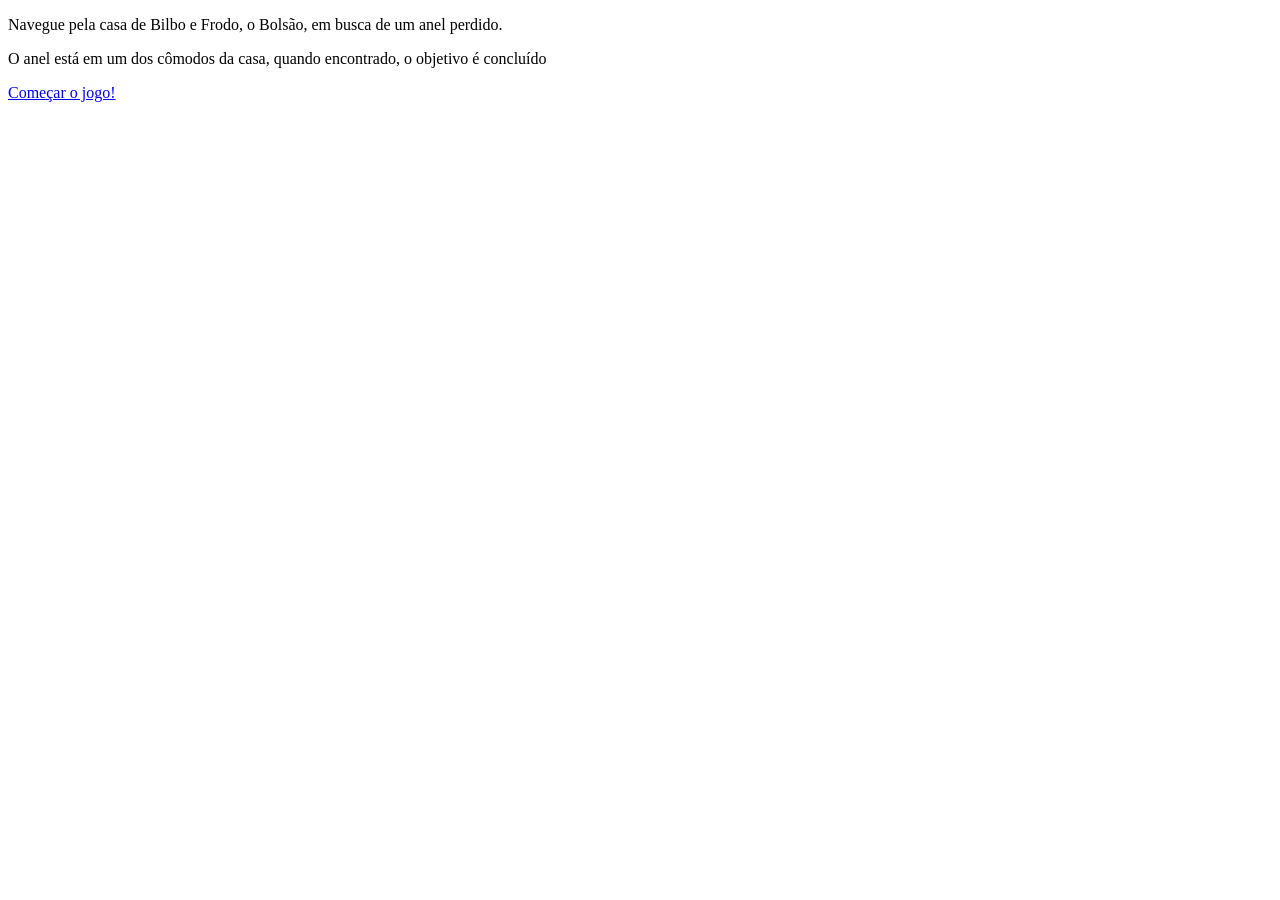
<file: casa_guia/index.html>
<!DOCTYPE html>
<html lang="en">
<head>
    <meta charset="UTF-8">
    <meta name="viewport" content="width=device-width, initial-scale=1.0">
    <title>Document</title>
</head>
<body>
    <p>Navegue pela casa de Bilbo e Frodo, o Bolsão, em busca de um anel perdido.</p>
    <p>O anel está em um dos cômodos da casa, quando encontrado, o objetivo é concluído</p>
    <a href="rua.html">Começar o jogo!</a>
</body>
</html>
</file>
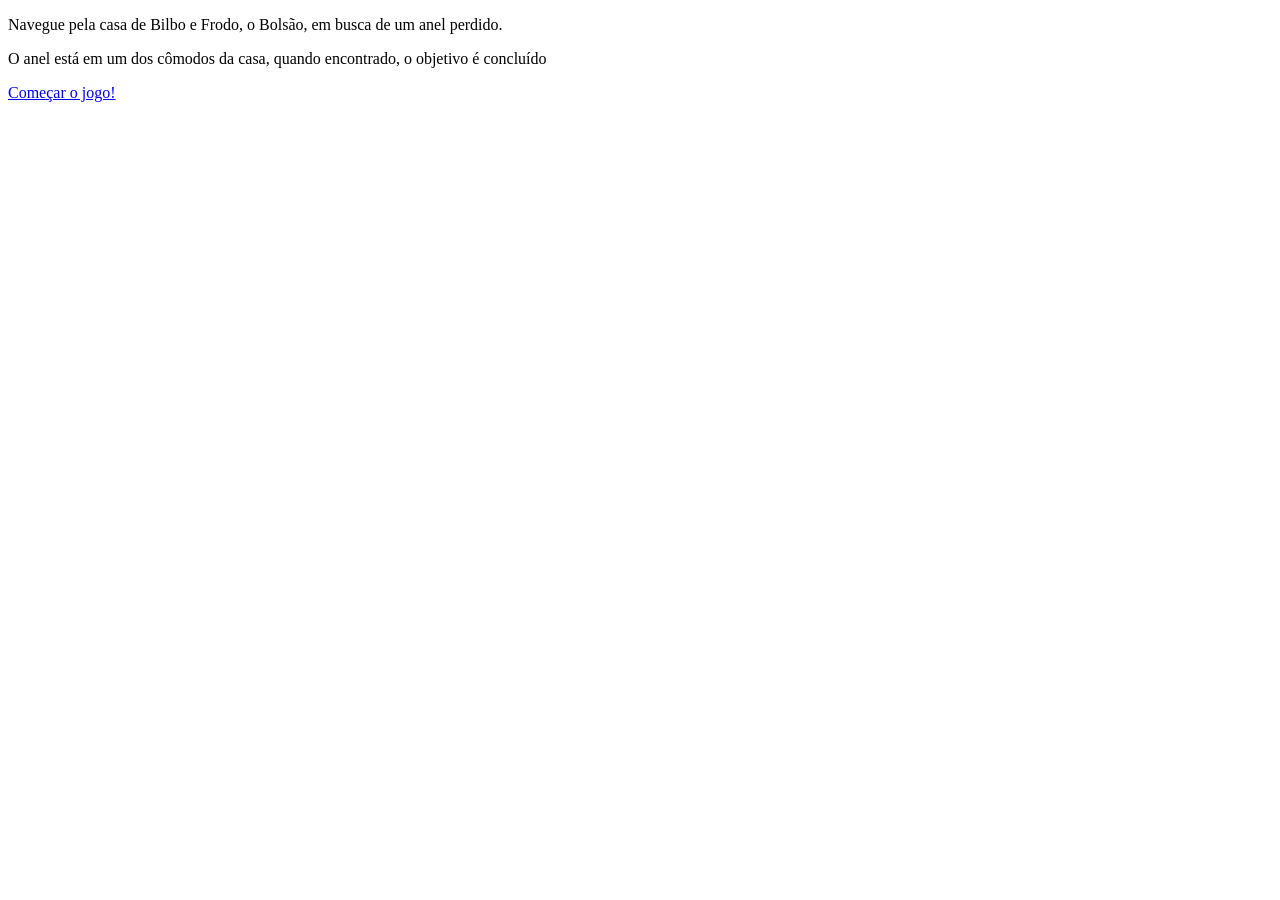
<file: HTML/casa_guia/index.html>
<!DOCTYPE html>
<html lang="en">
<head>
    <meta charset="UTF-8">
    <meta name="viewport" content="width=device-width, initial-scale=1.0">
    <link rel="stylesheet" href="style.css">
    <title>Encontre o anel</title>
</head>
<body>
    <p>Navegue pela casa de Bilbo e Frodo, o Bolsão, em busca de um anel perdido.</p>
    <p>O anel está em um dos cômodos da casa, quando encontrado, o objetivo é concluído</p>
    <a href="rua.html">Começar o jogo!</a>
</body>
</html>
</file>
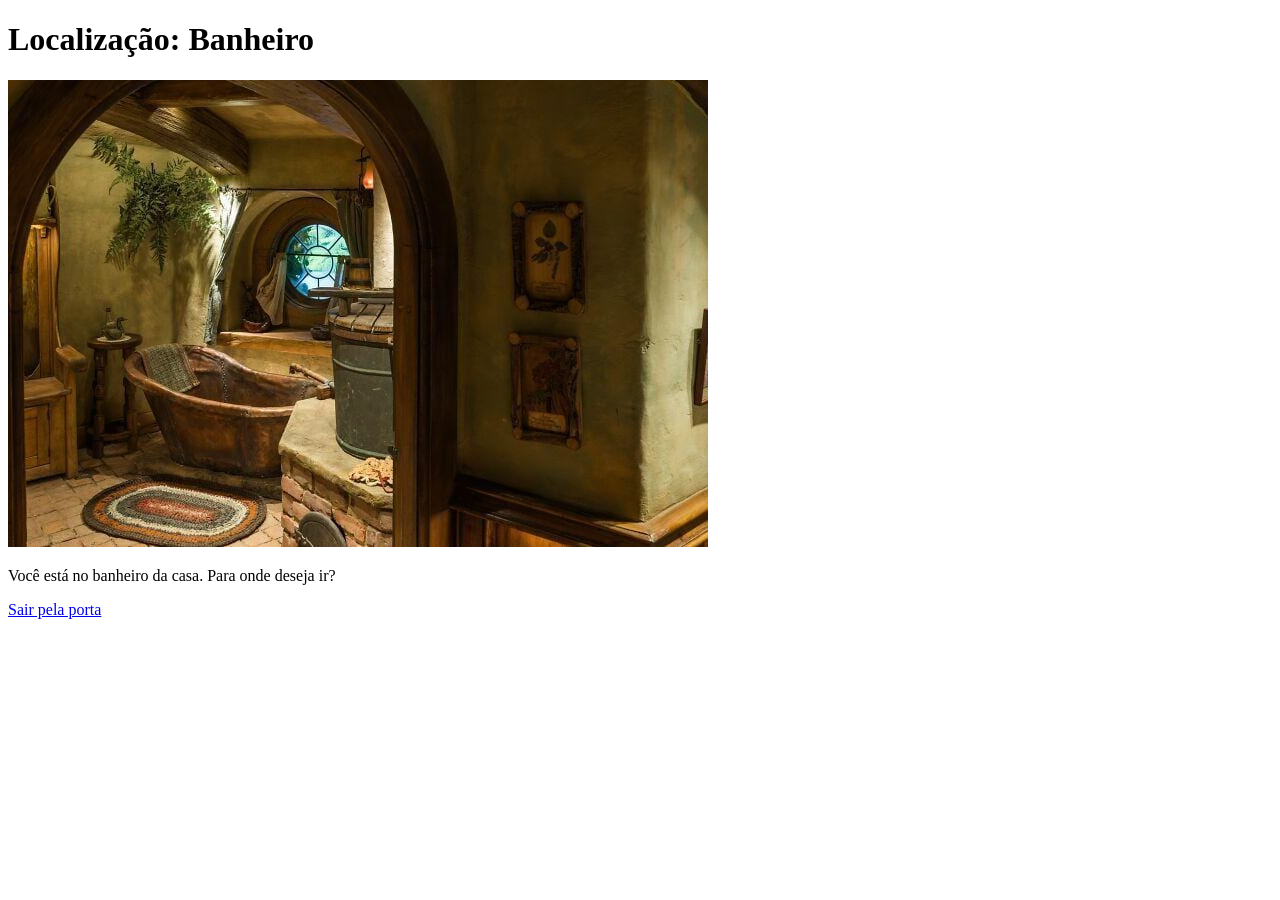
<file: casa_guia/banheiro.html>
<!DOCTYPE html>
<html lang="en">
<head>
    <meta charset="UTF-8">
    <meta name="viewport" content="width=device-width, initial-scale=1.0">
    <title>Document</title>
</head>
<body>
    <h1>Localização: Banheiro</h1>
    <img src="assets/banheiro_hobbit.jpeg" alt="Imagem do banheiro do Hobbit">
    <p>Você está no banheiro da casa. Para onde deseja ir?</p>
    <p><a href="cozinha.html">Sair pela porta</a></p>
</body>
</html>
</file>
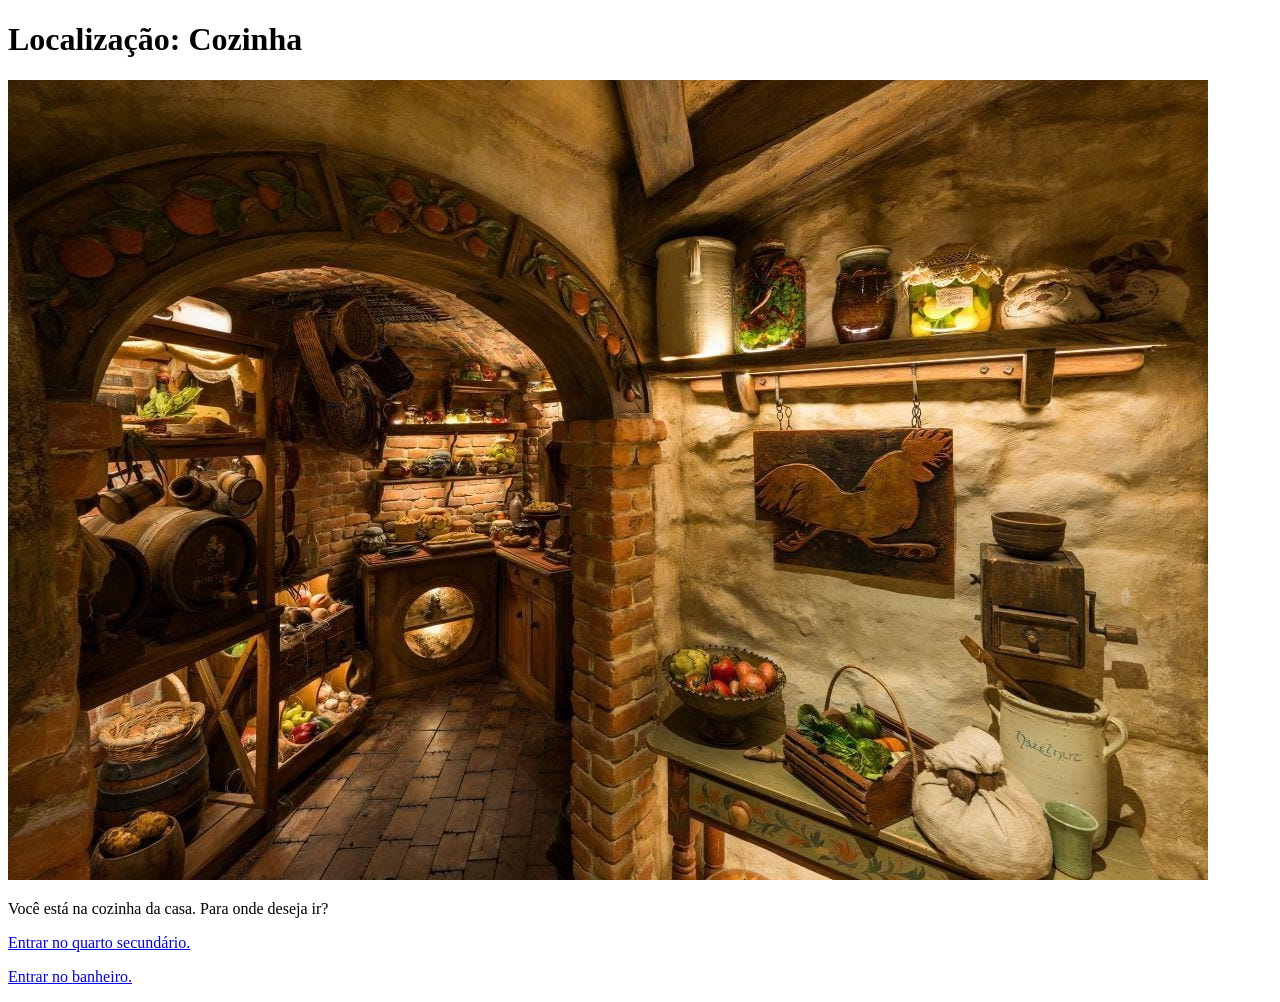
<file: casa_guia/cozinha.html>
<!DOCTYPE html>
<html lang="en">
<head>
    <meta charset="UTF-8">
    <meta name="viewport" content="width=device-width, initial-scale=1.0">
    <title>Document</title>
</head>
<body>
    <h1>Localização: Cozinha</h1>
    <img src="assets/cozinha_hobbit.jpeg" alt="Imagem da cozinha do Hobbit">
    <p>Você está na cozinha da casa. Para onde deseja ir?</p>
    <p><a href="quarto2.html">Entrar no quarto secundário.</a></p>
    <p><a href="banheiro.html">Entrar no banheiro.</a></p>
</body>
</html>
</file>
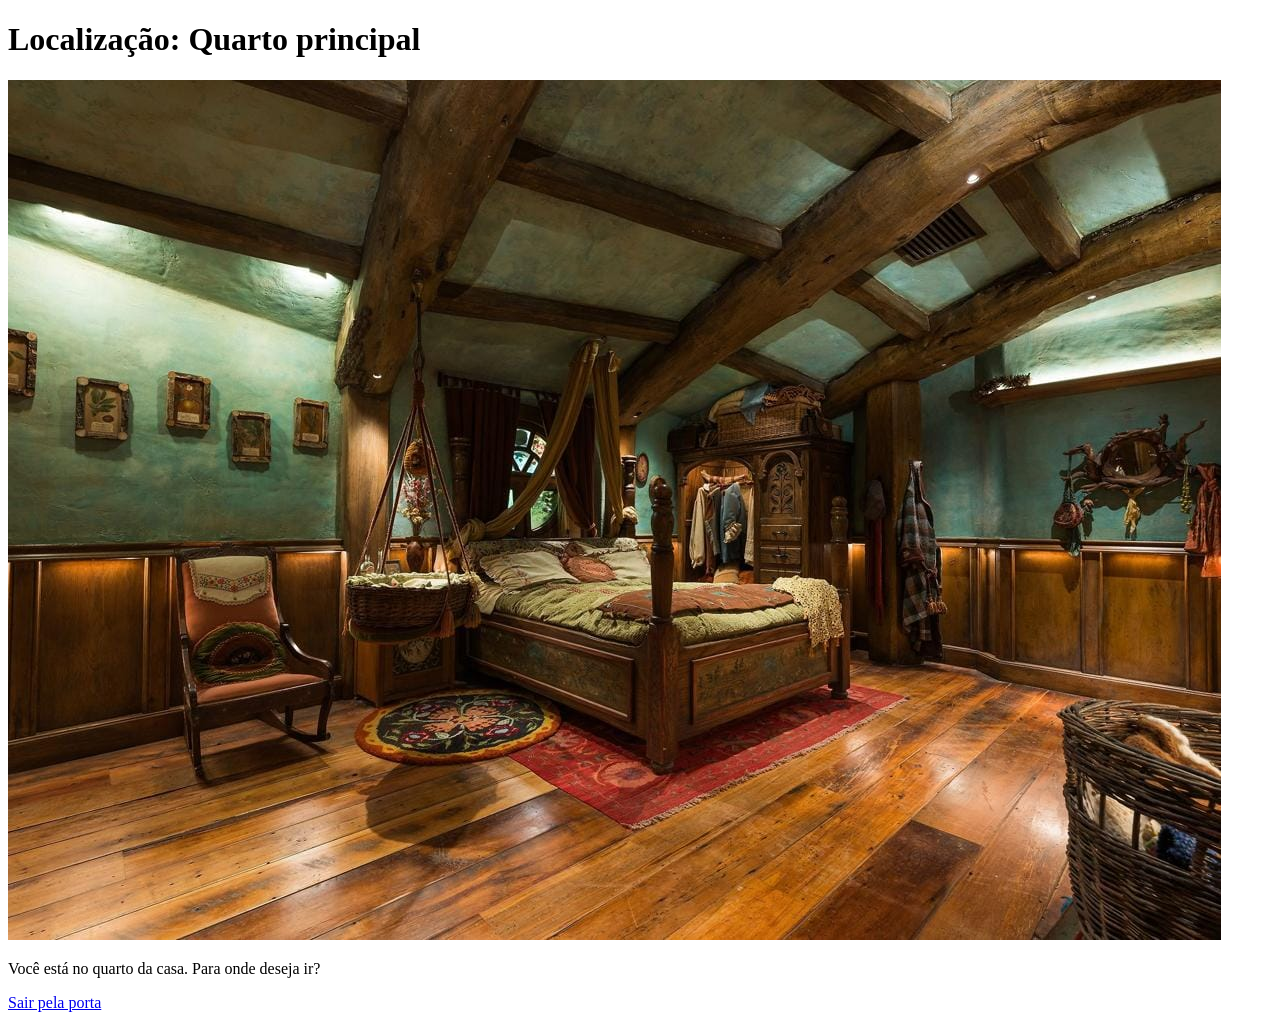
<file: casa_guia/quarto.html>
<!DOCTYPE html>
<html lang="en">
<head>
    <meta charset="UTF-8">
    <meta name="viewport" content="width=device-width, initial-scale=1.0">
    <title>Document</title>
</head>
<body>
    <h1>Localização: Quarto principal</h1>
    <img src="assets/quartoprincipal_hobbit.jpeg" alt="Imagem do quarto do Hobbit">
    <p>Você está no quarto da casa. Para onde deseja ir?</p>
    <p><a href="sala.html">Sair pela porta</a></p>
</body>
</html>
</file>
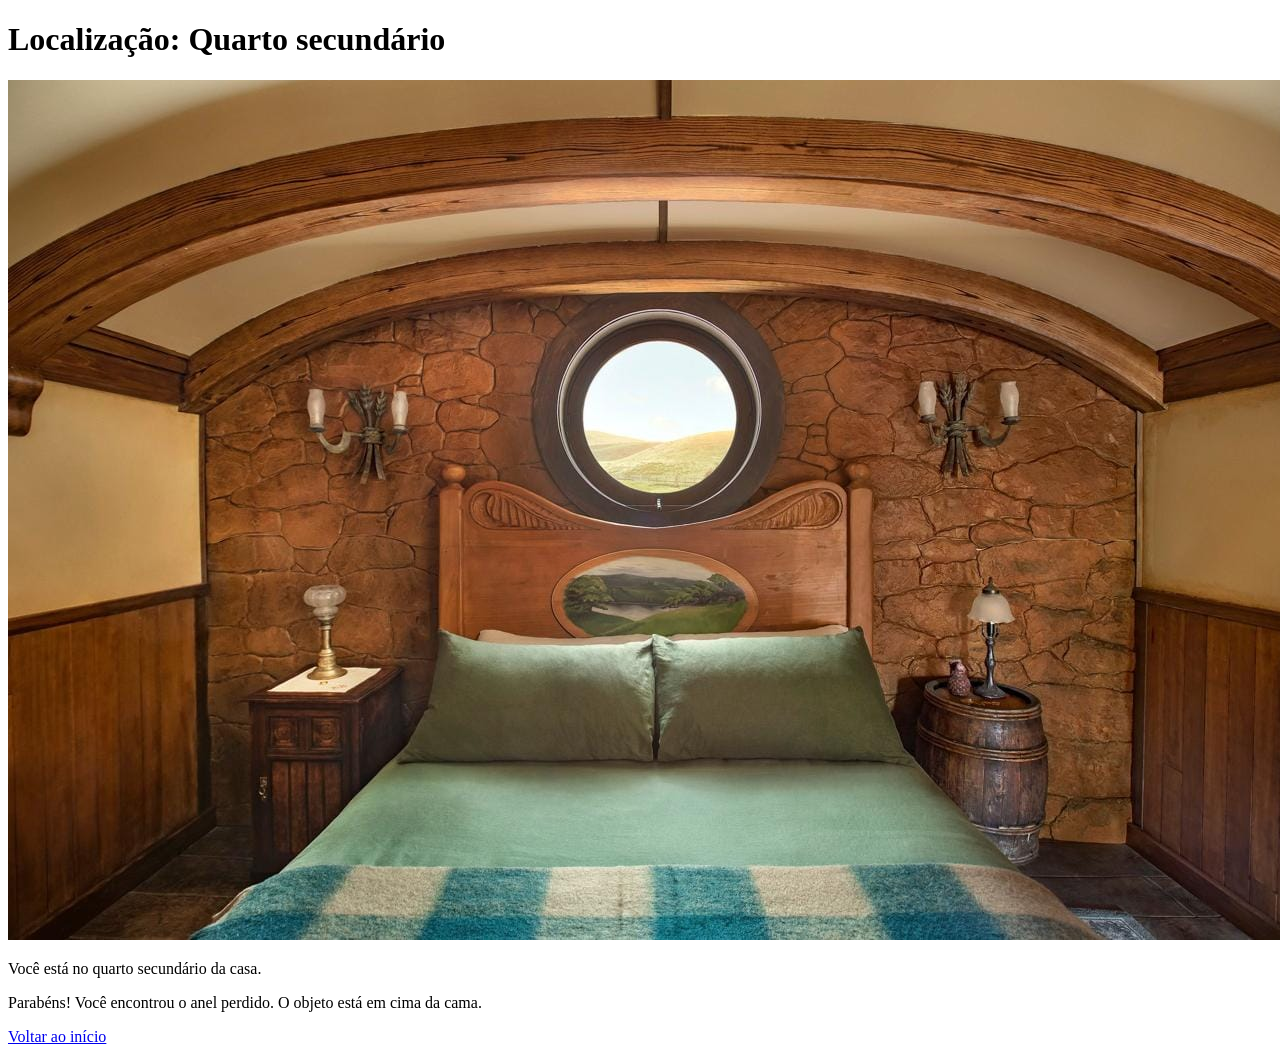
<file: casa_guia/quarto2.html>
<!DOCTYPE html>
<html lang="en">
<head>
    <meta charset="UTF-8">
    <meta name="viewport" content="width=device-width, initial-scale=1.0">
    <title>Document</title>
</head>
<body>
    <h1>Localização: Quarto secundário</h1>
    <img src="assets/quarto2.hobbit.jpeg" alt="Imagem do quarto secundário do Hobbit">
    <p>Você está no quarto secundário da casa. </p>
    <P>Parabéns! Você encontrou o anel perdido.
        O objeto está em cima da cama.</p>
    <p><a href="index.html">Voltar ao início</a></p>
</body>
</html>
</file>
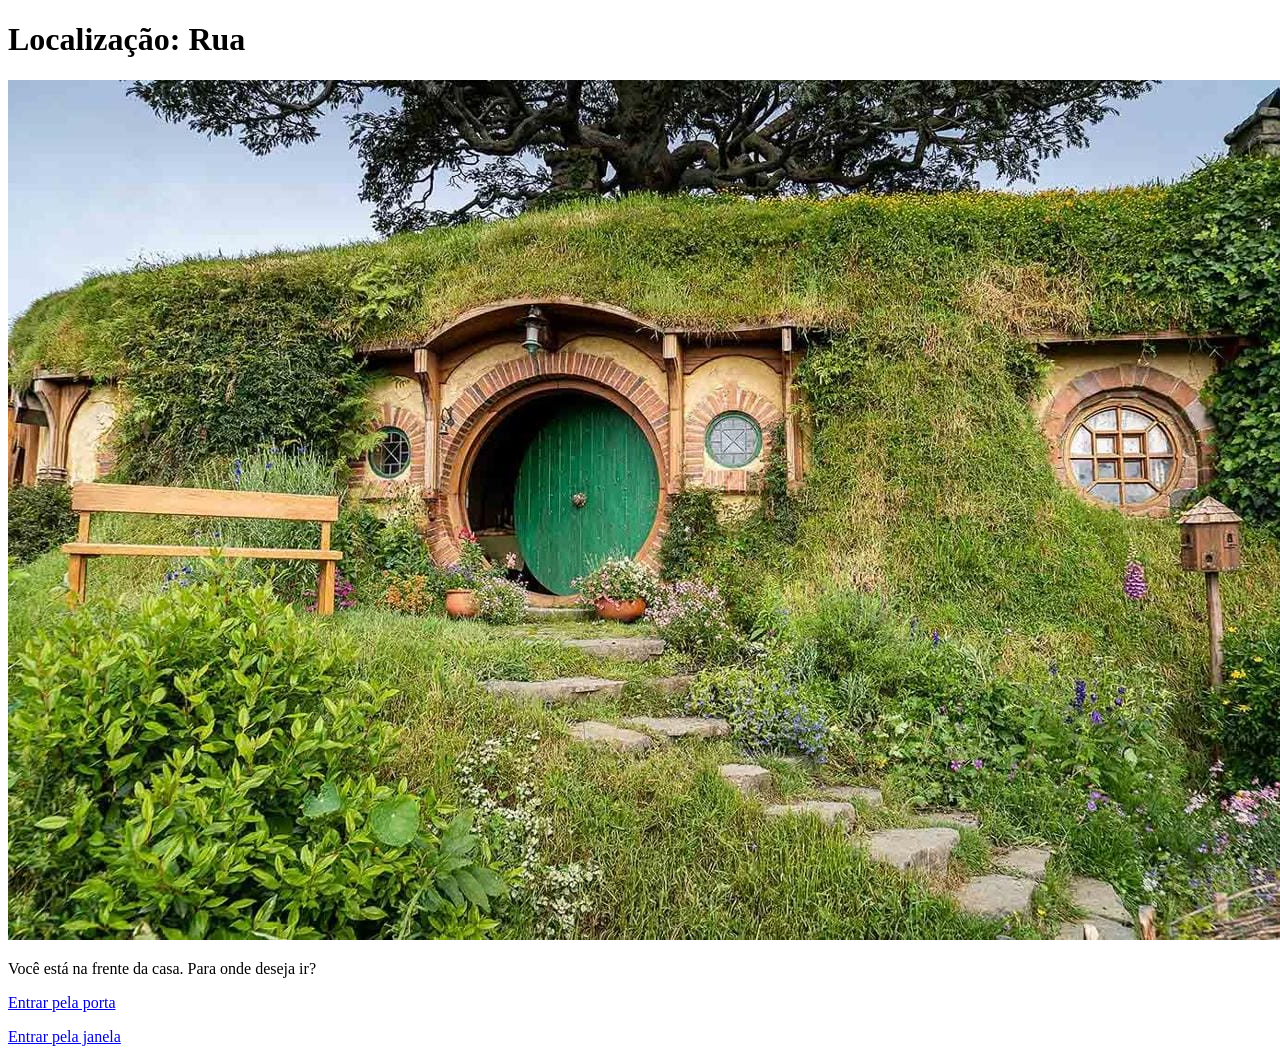
<file: casa_guia/rua.html>
<!DOCTYPE html>
<html lang="en">
<head>
    <meta charset="UTF-8">
    <meta name="viewport" content="width=device-width, initial-scale=1.0">
    <title>Document</title>
</head>
<body>
    <h1>Localização: Rua</h1>
    <img src="assets/rua_hobbit.jpeg" alt="Imagem da rua do Hobbit">
    <p>Você está na frente da casa. Para onde deseja ir?</p>
    <p><a href="sala.html">Entrar pela porta</a></p>
    <p><a href="quarto.html">Entrar pela janela</a></p>
</body>
</html>
</file>
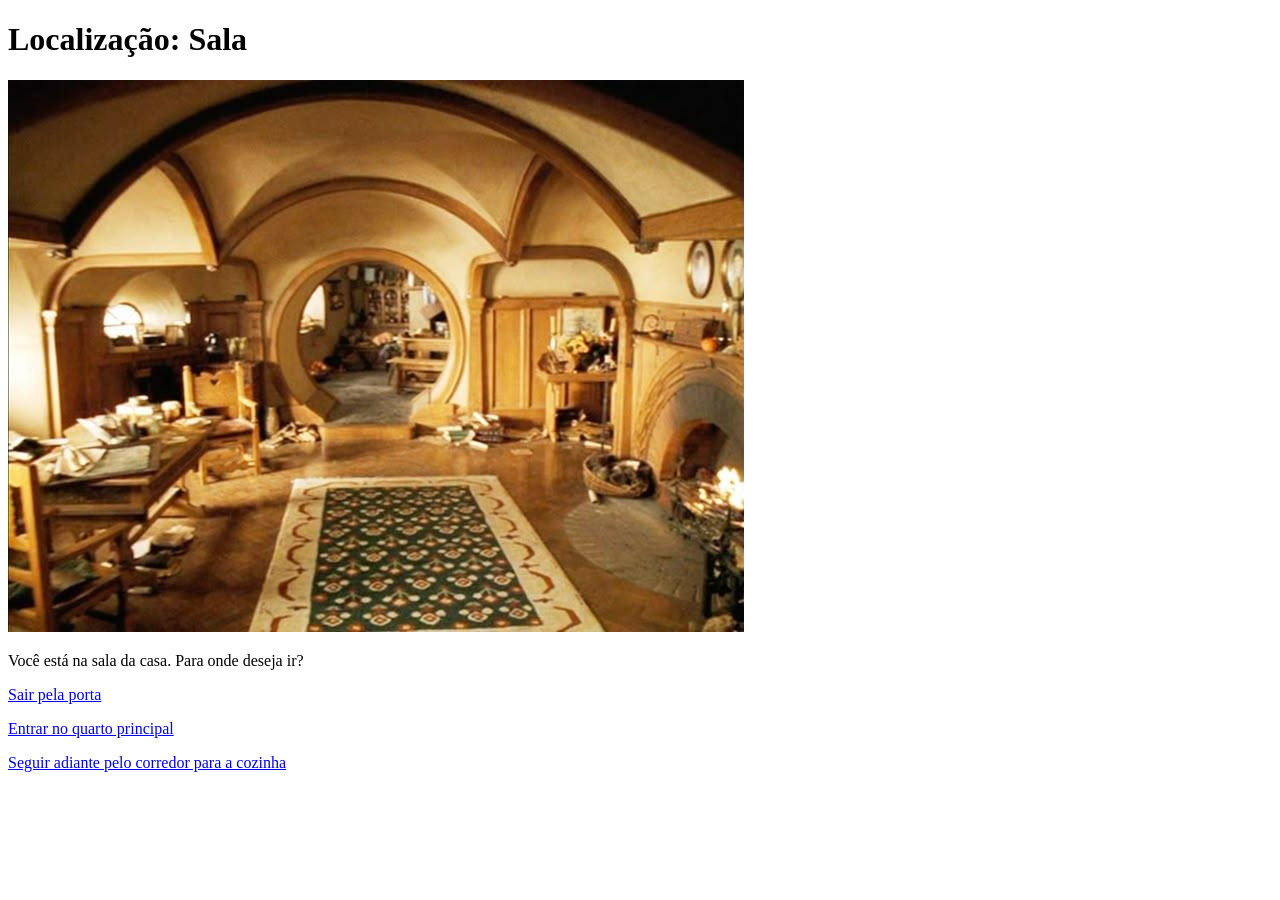
<file: casa_guia/sala.html>
<!DOCTYPE html>
<html lang="en">
<head>
    <meta charset="UTF-8">
    <meta name="viewport" content="width=device-width, initial-scale=1.0">
    <title>Document</title>
</head>
<body>
    <h1>Localização: Sala</h1>
    <img src="assets/sala_hobbit.jpeg" alt="Imagem da sala do Hobbit">
    <p>Você está na sala da casa. Para onde deseja ir?</p>
    <p><a href="rua.html">Sair pela porta</a></p>
    <p><a href="quarto.html">Entrar no quarto principal</a></p>
    <p><a href="cozinha.html">Seguir adiante pelo corredor para a cozinha</a></p>
</body>
</html>
</file>
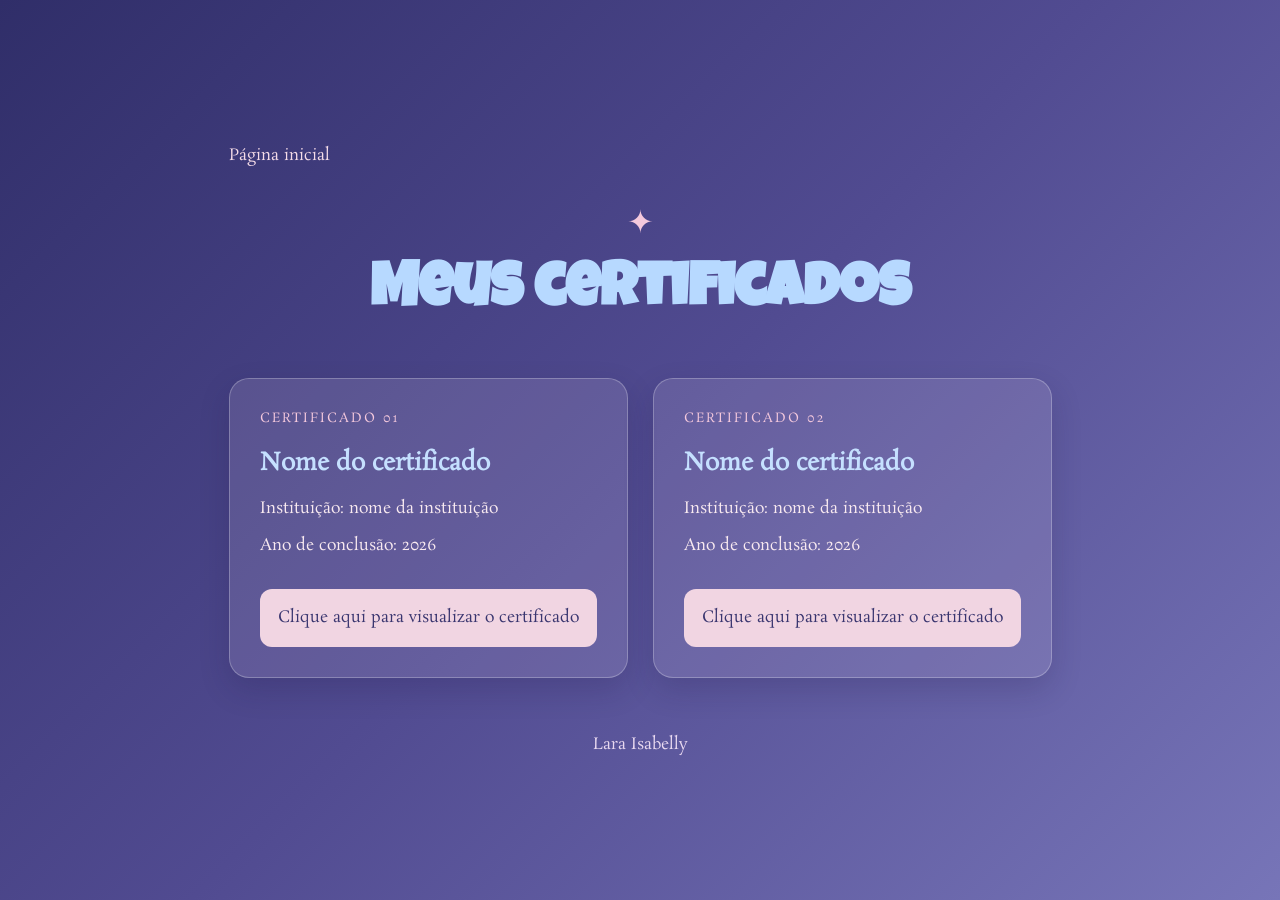
<file: portifolio/certificados.html>
<!DOCTYPE html>
<html lang="pt-BR">

<head>
    <meta charset="UTF-8">
    <meta name="viewport" content="width=device-width, initial-scale=1.0">
    <title>Meus certificados | Lara</title>
    <link rel="stylesheet" href="style.css">
    <link rel="preconnect" href="https://fonts.googleapis.com">
    <link rel="preconnect" href="https://fonts.gstatic.com" crossorigin>
    <link href="https://fonts.googleapis.com/css2?family=Luckiest+Guy&family=Rosarivo:ital@0;1&display=swap"
          rel="stylesheet">
</head>

<body class="certificados-page">
    <main class="certificados-container">
        <a href="index.html" class="voltar-certificados">Página inicial</a>
        <header class="cabecalho-certificados">
            <span class="decoracao-certificados">✦</span>
            <h1>Meus certificados</h1>
        </header>
        <section class="lista-certificados">
            <article class="certificado-card">
                <span class="numero-certificado">
                    CERTIFICADO 01
                </span>
                <h2>Nome do certificado</h2>
                <p>
                    Instituição: nome da instituição
                </p>
                <p>
                    Ano de conclusão: 2026
                </p>
                <a href="certificados/certificado01.pdf" target="_blank" rel="noopener noreferrer"class="botao-certificado">
                    Clique aqui para visualizar o certificado 
                </a>
            </article>
            <article class="certificado-card">
                <span class="numero-certificado">
                    CERTIFICADO 02
                </span>
                <h2>Nome do certificado</h2>
                <p>
                    Instituição: nome da instituição
                </p>
                <p>
                    Ano de conclusão: 2026
                </p>
                <a href="certificados/certificado02.pdf"target="_blank"rel="noopener noreferrer"class="botao-certificado">
                    Clique aqui para visualizar o certificado 
                </a>
            </article>
        </section>
        <footer class="rodape-certificados">
            <p>Lara Isabelly</p>
        </footer>
    </main>
</body>
</html>
</file>
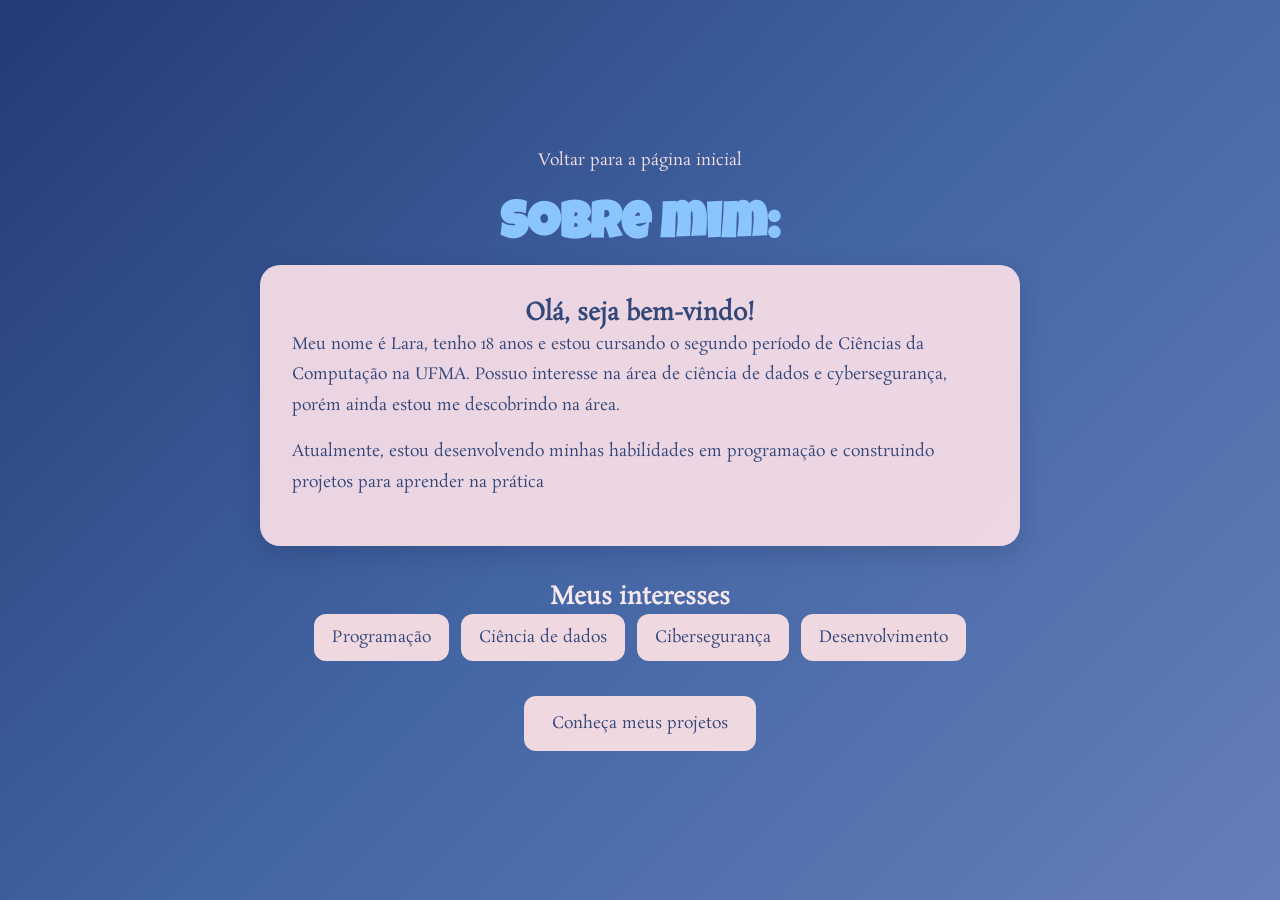
<file: portifolio/sobre.html>
<!DOCTYPE html>
<html lang="en">
<head>
    <meta charset="UTF-8">
    <meta name="viewport" content="width=device-width, initial-scale=1.0">
    <link rel="stylesheet" href="style.css"
    <link rel="preconnect" href="https://fonts.googleapis.com">
    <link rel="preconnect" href="https://fonts.gstatic.com" crossorigin>
    <link href="https://fonts.googleapis.com/css2?family=Luckiest+Guy&family=Rosarivo:ital@0;1&display=swap" rel="stylesheet">
    <title>Sobre mim | Lara</title>
</head>
<body class="sobre-page">
    <main class="sobre">
        <a href="index.html" class="voltar">Voltar para a página inicial</a>
        <h1>
            Sobre mim:
        </h1>
        <section class="cartao-sobre">
            <h2>Olá, seja bem-vindo!</h2>
            <p>
            Meu nome é Lara, tenho 18 anos e estou cursando o segundo período de Ciências da Computação na UFMA. 
            Possuo interesse na área de ciência de dados e cybersegurança, porém ainda estou me descobrindo na área.
            </p>
            <p> Atualmente, estou desenvolvendo minhas habilidades em programação e construindo projetos para aprender 
                na prática</p>
        </section>
        <section class="interesses">
            <h2>Meus interesses</h2>
            <div class="etiquetas">
                <span>Programação</span>
                <span>Ciência de dados</span>
                <span>Cibersegurança</span>
                <span>Desenvolvimento</span>
            </div>
        </section>
        <a href="projetos.html" class="botao-projetos"> Conheça meus projetos</a>
    </main>
</body>
</html>
</file>
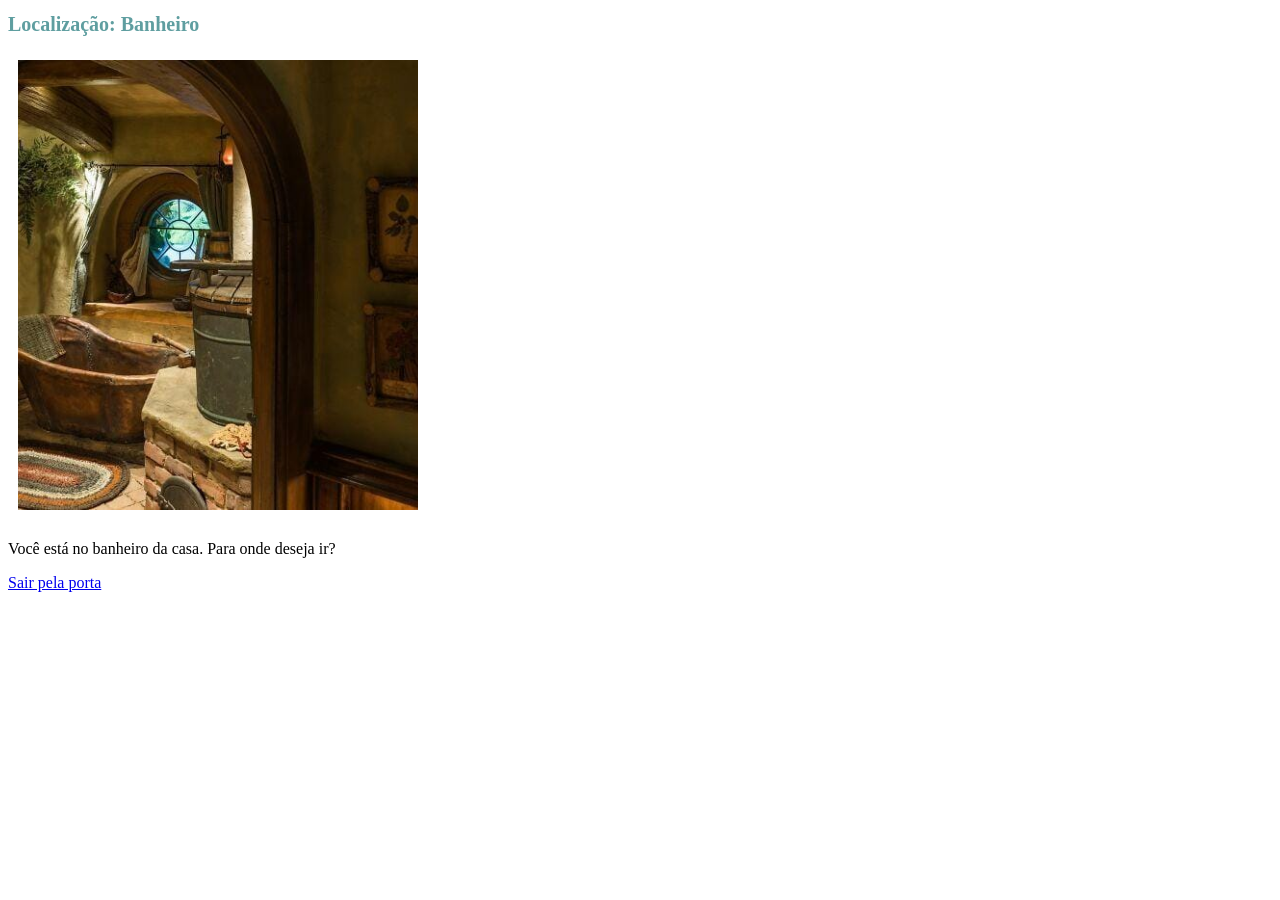
<file: HTML/casa_guia/banheiro.html>
<!DOCTYPE html>
<html lang="en">
<head>
    <meta charset="UTF-8">
    <meta name="viewport" content="width=device-width, initial-scale=1.0">
    <link rel="stylesheet" href="style.css">
    <title>Banheiro</title>
</head>
<body>
    <h1>Localização: Banheiro</h1>
    <img src="assets/banheiro_hobbit.jpeg" alt="Imagem do banheiro do Hobbit">
    <p>Você está no banheiro da casa. Para onde deseja ir?</p>
    <p><a href="cozinha.html">Sair pela porta</a></p>
</body>
</html>
</file>
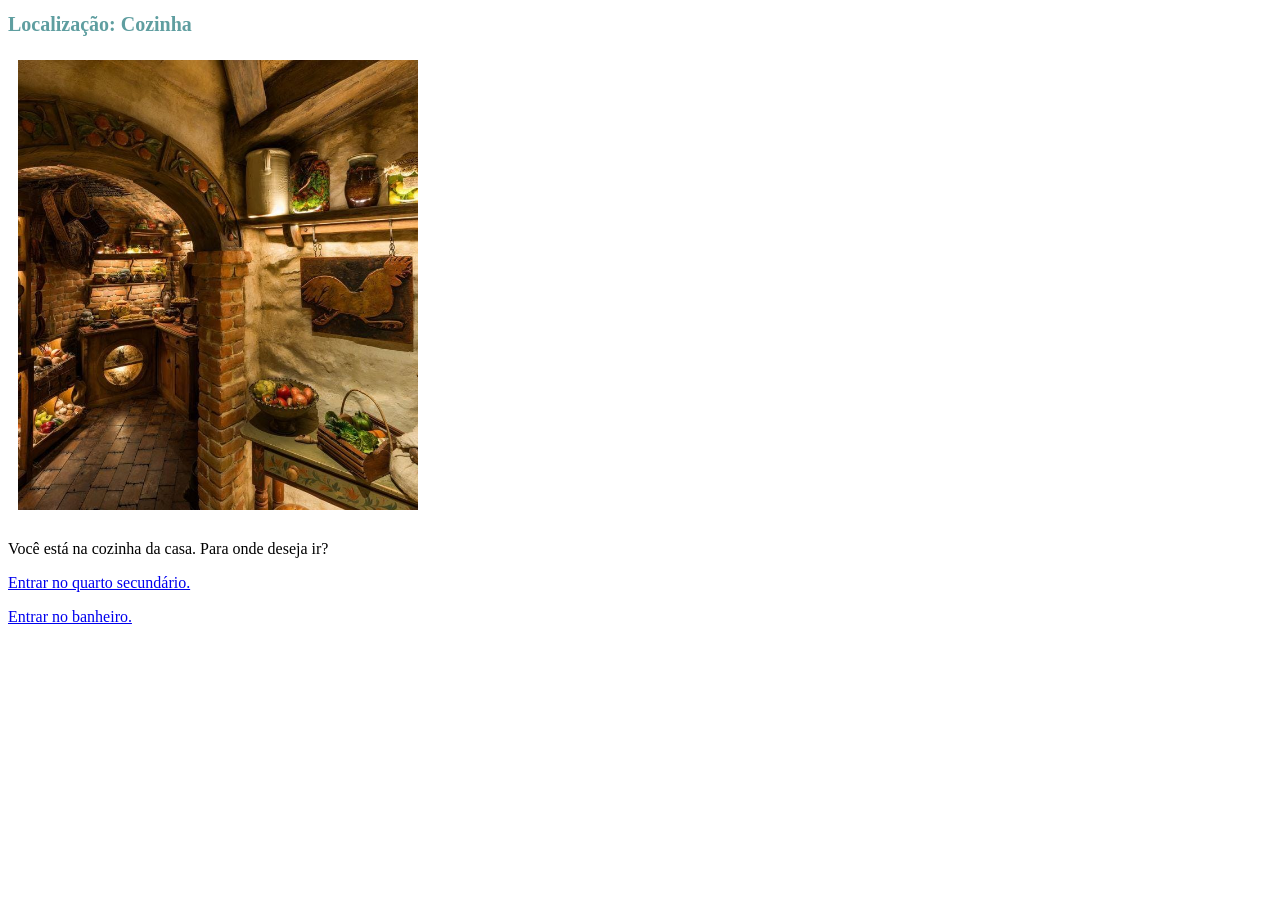
<file: HTML/casa_guia/cozinha.html>
<!DOCTYPE html>
<html lang="en">
<head>
    <meta charset="UTF-8">
    <meta name="viewport" content="width=device-width, initial-scale=1.0">
    <link rel="stylesheet" href="style.css">
    <title>Cozinha</title>
</head>
<body>
    <h1>Localização: Cozinha</h1>
    <img src="assets/cozinha_hobbit.jpeg" alt="Imagem da cozinha do Hobbit">
    <p>Você está na cozinha da casa. Para onde deseja ir?</p>
    <p><a href="quarto2.html">Entrar no quarto secundário.</a></p>
    <p><a href="banheiro.html">Entrar no banheiro.</a></p>
</body>
</html>
</file>
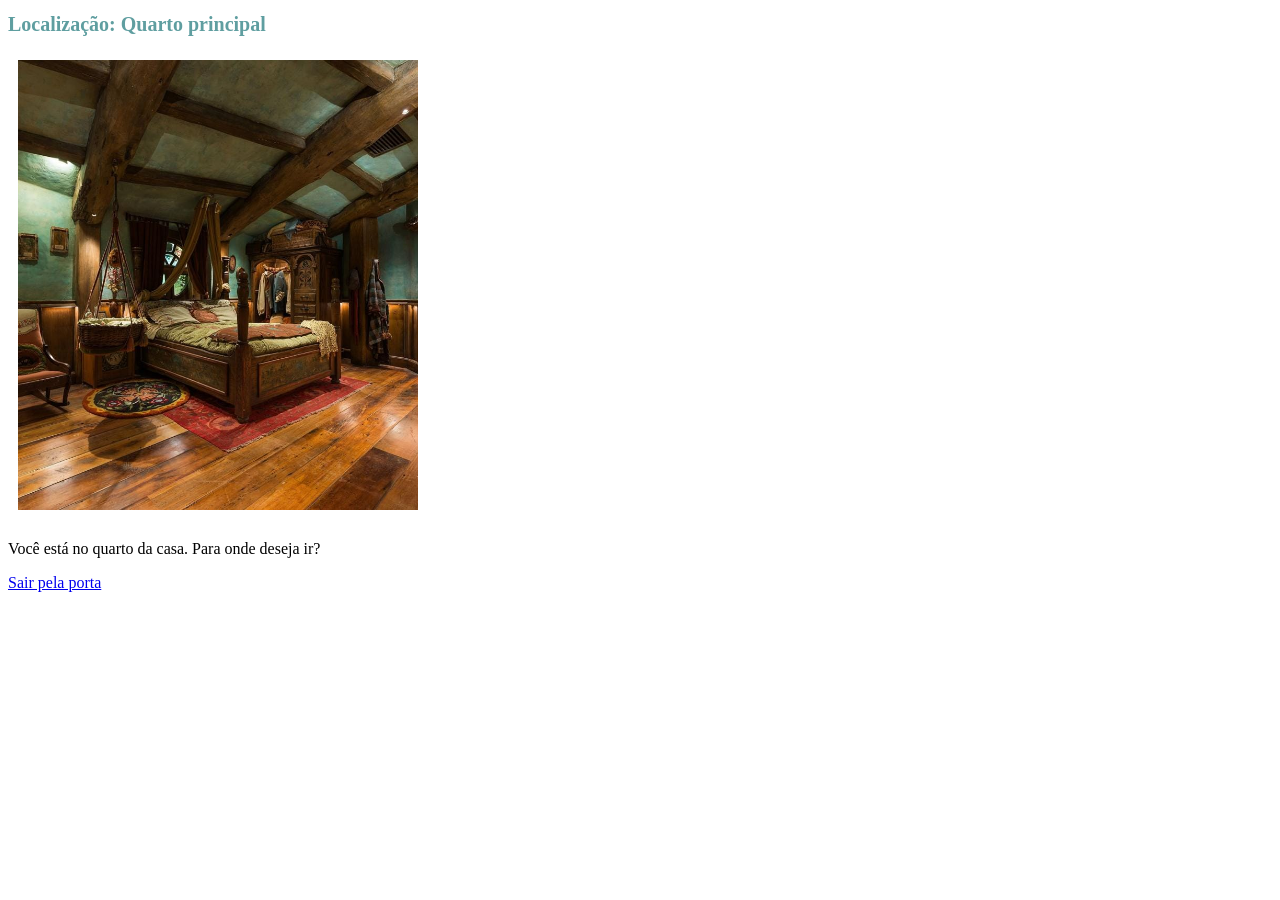
<file: HTML/casa_guia/quarto.html>
<!DOCTYPE html>
<html lang="en">
<head>
    <meta charset="UTF-8">
    <meta name="viewport" content="width=device-width, initial-scale=1.0">
    <link rel="stylesheet" href="style.css">
    <title>Quarto principal</title>
</head>
<body>
    <h1>Localização: Quarto principal</h1>
    <img src="assets/quartoprincipal_hobbit.jpeg" alt="Imagem do quarto do Hobbit">
    <p>Você está no quarto da casa. Para onde deseja ir?</p>
    <p><a href="sala.html">Sair pela porta</a></p>
</body>
</html>
</file>
<file: HTML/casa_guia/style.css>
h1 {
    color:cadetblue;
    font-size: 20px;
}
img {
    width: 400px;
    height: 450px;
    object-fit: cover;
    padding: 10px 10px;
}
</file>
<file: portifolio/style.css>
* {
    margin: 0;
    padding: 0%;
    box-sizing: border-box;
}
body {
    background-color: #8C7AB5; /* Cor de fundo da página */
    color: #d9429d;            /* Cor do texto geral */
    font-family: 'Rosarivo', serif; 
    min-height: 100vh;
    display: flex;
    justify-content: center;
    align-items: center;
}
.inicio {
    display: flex;
    flex-direction: column;
    align-items: center;
    gap: 32px;
    width: 100%;
    max-width: 400px;
    padding: 24px;
    text-align: center;
    transform: scale(1.25);
}
.perfil {
    display: flex;
    flex-direction: column;
    align-items: center;
    gap: 16px;
}
.foto {
    width: 150px;           /* Largura do círculo */
    height: 150px;          /* Altura do círculo */
    border-radius: 50%;     /* Deixa perfeitamente redondo */
    overflow: hidden;       /* Corta o que passar do círculo */
    border: 3px solid #ffffff; /* Borda branca estilizada (opcional) */
    margin: 0 auto;r;
    overflow: hidden;
}
.perfil-img {
    width: 100%;
    height: 100%;
    object-fit: cover;        /* Preenche todo o círculo sem esticar */
    object-position: 65% 30%;
}

.informacoes h1 {
    font-family: 'Luckiest Guy', cursive; /* Fonte do título */
    font-size: 2rem;
    color: #a29bfe;
    margin-bottom: 8px;
}

.informacoes p {
    font-size: 1.1rem;
    color: #b2bec3;
}

.links {
    display: flex;
    flex-direction: column;
    width: 100%;
    gap: 16px;
}

.link-button {
    display: block;
    padding: 14px 20px;
    background-color: #F4B2CA;
    color: #ffffff;
    text-decoration: none; 
    font-weight: bold;
    border-radius: 8px;
    transition: background-color 0.3s ease, transform 0.2s ease;
}

.link-button:hover {
    background-color: #20AAAC;
    transform: translateY(-2px); 
}
.rodape{
    margin: 10px 0%;
}
.redes-sociais {
    display: flex;
    justify-content: center;
    align-items: center;
    gap: 25px;
}

.sobre-page {
    min-height: 100vh;
    background: linear-gradient(
        135deg,
        #243b75,
        #4265a3,
        #667fba
    );
    color: #f5e9ef;
    font-family: "Rosarivo", serif;
    padding: 40px 20px;
}

.sobre {
    width: 100%;
    max-width: 760px;
    margin: 0 auto;
    text-align: center;
}

.voltar {
    display: inline-block;
    color: #f5dce5;
    text-decoration: none;
    margin-bottom: 30px;
    transition: color 0.3s;
}

.voltar:hover {
    color: white;
}

.sobre h1 {
    color: #8bc5ff;
    font-family: "Luckiest Guy", cursive;
    font-size: clamp(2rem, 6vw, 3.2rem);
    margin-bottom: 12px;
}

.subtitulo {
    margin-bottom: 35px;
    line-height: 1.7;
}

.cartao-sobre {
    background: rgba(247, 222, 231, 0.94);
    color: #344779;
    padding: 32px;
    border-radius: 20px;
    text-align: left;
    box-shadow: 0 8px 25px rgba(16, 27, 65, 0.18);
}

.cartao-sobre h2,
.interesses h2 {
    text-align: center;
    margin-top: 0;
}

.cartao-sobre p {
    line-height: 1.9;
    margin-bottom: 16px;
}

.interesses {
    margin: 35px 0;
}

.etiquetas {
    display: flex;
    justify-content: center;
    flex-wrap: wrap;
    gap: 12px;
}

.etiquetas span {
    background: #f0d8e1;
    color: #344779;
    padding: 12px 18px;
    border-radius: 12px;
}

.botao-projetos {
    display: inline-block;
    background: #f0d8e1;
    color: #344779;
    padding: 16px 28px;
    border-radius: 12px;
    text-decoration: none;
    transition: transform 0.3s, background 0.3s;
}

.botao-projetos:hover {
    background: #ffffff;
    transform: translateY(-3px);
}

@media (max-width: 480px) {
    .sobre-page {
        padding: 28px 16px;
    }

    .cartao-sobre {
        padding: 22px;
    }
}.projetos-page {
    min-height: 100vh;
    margin: 0;
    padding: 35px 20px;
    box-sizing: border-box;

    background: linear-gradient(
        135deg,
        #302e69,
        #514b91,
        #7775b8
    );

    color: #f9eaf0;
    font-family: "Rosarivo", serif;
}

.projetos-container {
    max-width: 900px;
    margin: 0 auto;
}

.voltar-projetos {
    display: inline-block;
    margin-bottom: 35px;

    color: #f5dce8;
    text-decoration: none;
    transition: color 0.3s;
}

.voltar-projetos:hover {
    color: white;
}

.cabecalho-projetos {
    text-align: center;
    margin-bottom: 55px;
}

.decoracao {
    color: #f4c9dc;
    font-size: 32px;
}

.cabecalho-projetos h1 {
    margin: 15px 0;
    color: #b7d9ff;
    font-family: "Luckiest Guy", cursive;
    font-size: clamp(2.3rem, 6vw, 3.8rem);
}

.cabecalho-projetos p {
    max-width: 540px;
    margin: 0 auto;
    line-height: 1.8;
    color: #f1e5f2;
}

.lista-projetos {
    display: grid;
    grid-template-columns: repeat(2, minmax(0, 1fr));
    gap: 25px;
}

.projeto-card {
    display: flex;
    flex-direction: column;
    align-items: flex-start;

    padding: 30px;
    border: 1px solid rgba(255, 255, 255, 0.25);
    border-radius: 20px;

    background: rgba(238, 221, 244, 0.13);
    box-shadow: 0 12px 30px rgba(25, 22, 64, 0.18);

    transition: transform 0.3s, background 0.3s;
}

.projeto-card:hover {
    transform: translateY(-5px);
    background: rgba(238, 221, 244, 0.20);
}

.numero-projeto {
    color: #f5c9dd;
    font-size: 0.8rem;
    letter-spacing: 2px;
}

.projeto-card h2 {
    color: #c5e0ff;
    margin: 20px 0 10px;
}

.projeto-card p {
    line-height: 1.8;
    margin-bottom: 25px;
    flex-grow: 1;
}

.botao-projeto {
    display: block;
    width: 100%;
    box-sizing: border-box;
    padding: 16px 18px;

    background: #f1d5e2;
    color: #39356f;

    border-radius: 12px;
    text-align: center;
    text-decoration: none;
    line-height: 1.6;

    transition: background 0.3s, transform 0.3s;
}

.botao-projeto:hover {
    background: #ffffff;
    transform: scale(1.02);
}

.rodape-projetos {
    margin-top: 55px;
    text-align: center;
    color: #e9d9f0;
}

@media (max-width: 650px) {
    .lista-projetos {
        grid-template-columns: 1fr;
    }

    .projeto-card {
        padding: 25px;
    }

    .cabecalho-projetos {
        margin-bottom: 35px;
    }
}

.certificados-page {
    min-height: 100vh;
    margin: 0;
    padding: 35px 20px;
    box-sizing: border-box;

    background: linear-gradient(
        135deg,
        #302e69,
        #514b91,
        #7775b8
    );

    color: #f9eaf0;
    font-family: "Rosarivo", serif;
}

.certificados-container {
    max-width: 900px;
    margin: 0 auto;
}

.voltar-certificados {
    display: inline-block;
    margin-bottom: 35px;

    color: #f5dce8;
    text-decoration: none;
    transition: color 0.3s;
}

.voltar-certificados:hover {
    color: white;
}

.cabecalho-certificados {
    text-align: center;
    margin-bottom: 55px;
}

.decoracao-certificados {
    color: #f4c9dc;
    font-size: 32px;
}

.cabecalho-certificados h1 {
    margin: 15px 0;
    color: #b7d9ff;
    font-family: "Luckiest Guy", cursive;
    font-size: clamp(2.2rem, 6vw, 3.8rem);
}

.cabecalho-certificados p {
    max-width: 540px;
    margin: 0 auto;
    line-height: 1.8;
    color: #f1e5f2;
}

.lista-certificados {
    display: grid;
    grid-template-columns: repeat(2, minmax(0, 1fr));
    gap: 25px;
}

.certificado-card {
    display: flex;
    flex-direction: column;
    align-items: flex-start;

    padding: 30px;
    border: 1px solid rgba(255, 255, 255, 0.25);
    border-radius: 20px;

    background: rgba(238, 221, 244, 0.13);
    box-shadow: 0 12px 30px rgba(25, 22, 64, 0.18);

    transition: transform 0.3s, background 0.3s;
}

.certificado-card:hover {
    transform: translateY(-5px);
    background: rgba(238, 221, 244, 0.20);
}

.numero-certificado {
    color: #f5c9dd;
    font-size: 0.8rem;
    letter-spacing: 2px;
}

.certificado-card h2 {
    color: #c5e0ff;
    margin: 20px 0 10px;
}

.certificado-card p {
    line-height: 1.7;
    margin: 5px 0;
}

.botao-certificado {
    display: block;
    width: 100%;
    box-sizing: border-box;
    margin-top: 25px;
    padding: 16px 18px;

    background: #f1d5e2;
    color: #39356f;

    border-radius: 12px;
    text-align: center;
    text-decoration: none;
    line-height: 1.6;

    transition: background 0.3s, transform 0.3s;
}

.botao-certificado:hover {
    background: #ffffff;
    transform: scale(1.02);
}

.rodape-certificados {
    margin-top: 55px;
    text-align: center;
    color: #e9d9f0;
}

@media (max-width: 650px) {
    .lista-certificados {
        grid-template-columns: 1fr;
    }

    .certificado-card {
        padding: 25px;
    }

    .cabecalho-certificados {
        margin-bottom: 35px;
    }
}
</file>
